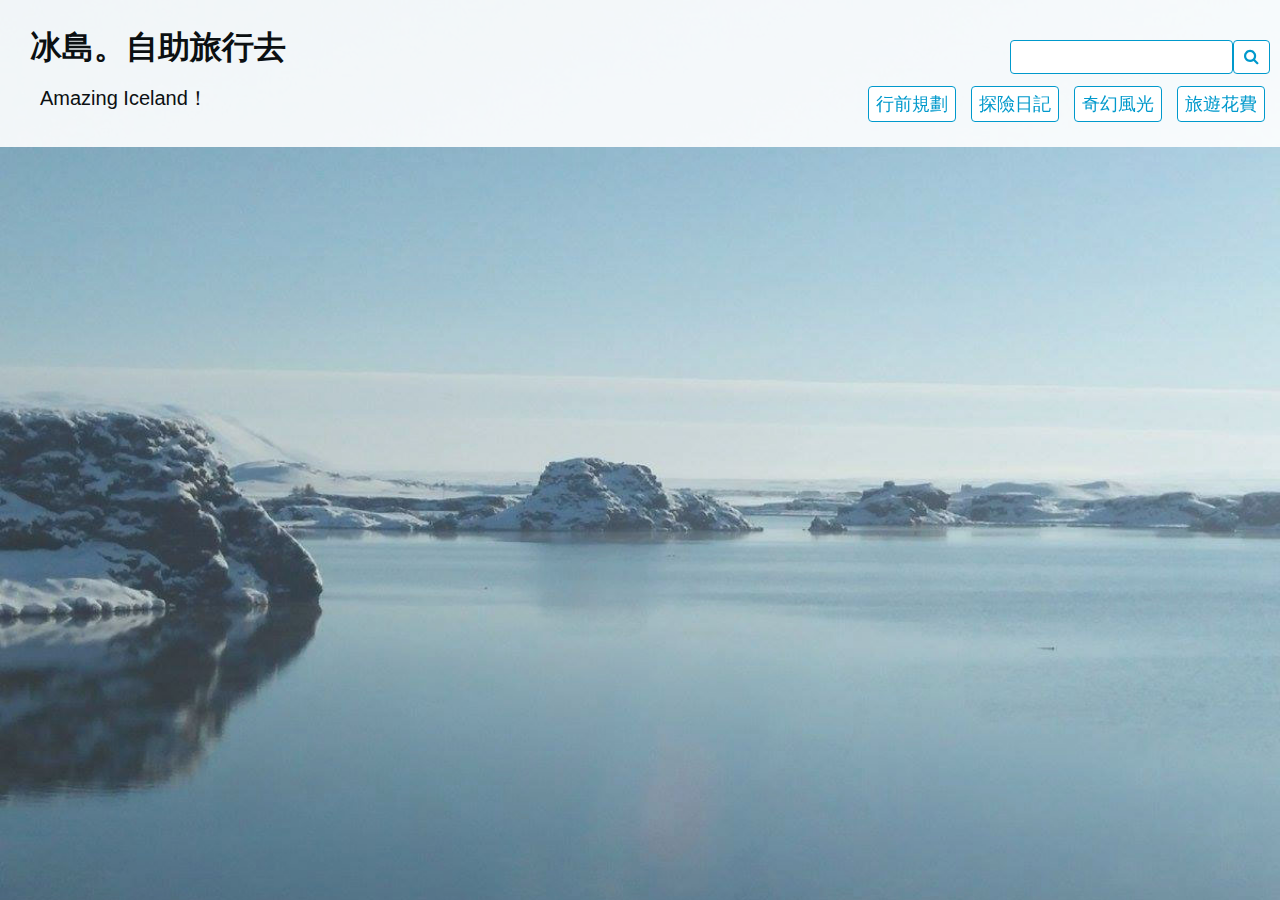
<file: iceland00.html>
<!DOCTYPE html>
<html>

<head>	
	<meta http-equiv="Content-Type" content="text/html; charset=UTF-8">
	<meta http-equiv ="X-UA-Compatible" content="IE=edge,chrome=1">
	<meta name="viewport" content="width=device-width, initial-scale=1.0, minimum-scale=1.0, maximum-scale=2.0, user-scalable=1" />
	<meta name='keywords' content='冰島, 自助旅行, iceland, jiaying' />
	<meta property="og:title" content="冰島。自助旅行去" /> 	
	<meta property="og:url" content="https://punili.github.io/iceland_travel/iceland01.html"/>
	<meta property="og:image" content="images/iceland_map.jpg" />
	<meta property="og:description" content="冰島。自助旅行去~2016旅行經驗分享" />
	<meta itemprop="name" content="冰島。自助旅行去"> 
	<meta itemprop="description" content="冰島。自助旅行去~2016旅行經驗分享"> 
	<meta itemprop="image" content="images/iceland_map.jpg">
 	<link rel="shortcut icon" href="images/favicon.ico">
 	<title>Amazing Iceland！</title>
	<script src="https://ajax.googleapis.com/ajax/libs/jquery/3.2.1/jquery.min.js"></script>
	<script src="https://ajax.googleapis.com/ajax/libs/jquery/1.11.3/jquery.min.js"></script>
	<link rel="stylesheet" href="https://maxcdn.bootstrapcdn.com/font-awesome/4.7.0/css/font-awesome.min.css"/>
	<link rel="stylesheet" type="text/css" href="main.css">	
    <script>
		(function() {
		    var cx = '008418854754083364423:k0c7cssvuqa';
		    var gcse = document.createElement('script');
		    gcse.type = 'text/javascript';
		    gcse.async = true;
		    gcse.src = 'https://cse.google.com/cse.js?cx=' + cx;
		    var s = document.getElementsByTagName('script')[0];
		    s.parentNode.insertBefore(gcse, s);
		})();
	</script>
	<script type="text/javascript">
		$(document).ready(function(){
			$('.phoneBar').click(function(){
				$('.phoneMenu').slideToggle();
			});
		});   	  
    </script>
    <noscript>Your browser does not support JavaScript!</noscript>
</head>

<body>
	<div class="web_head">
	    <h2>冰島。自助旅行去</h2>
		<p>Amazing Iceland！</p>
	</div>
	<div class="nav">
		<div class="search-bar"><form action="iceland00.html"><input type="text" name="q"><button type="submit"><i class="fa fa-search" aria-hidden="true"></i></button></form></div>
	    <ul>      
	      <li class="contact-btn"><a href="iceland01.html">行前規劃</a></li>
	      <li class="contact-btn"><a href="iceland02.html">探險日記</a></li>
	      <li class="contact-btn"><a href="iceland03.html">奇幻風光</a></li>       
	      <li class="contact-btn"><a href="iceland04.html">旅遊花費</a></li>
	    </ul> 
	    <div class="phoneBar"><i class="fa fa-bars" aria-hidden="true"></i></div>   
	 </div>
	<div class="phoneMenu">
		<ul>				
	        <li class=""><a href="iceland01.html">行前規劃</a></li>
		    <li class=""><a href="iceland02.html">探險日記</a></li>
		    <li class=""><a href="iceland03.html">奇幻風光</a></li>       
		    <li class=""><a href="iceland04.html">旅遊花費</a></li>
		</ul>
	</div> 
	<p class="con"> </p>
	<div class="container">  		  	
		<gcse:search></gcse:search>	
	</div>
</body>
</html>
</file>
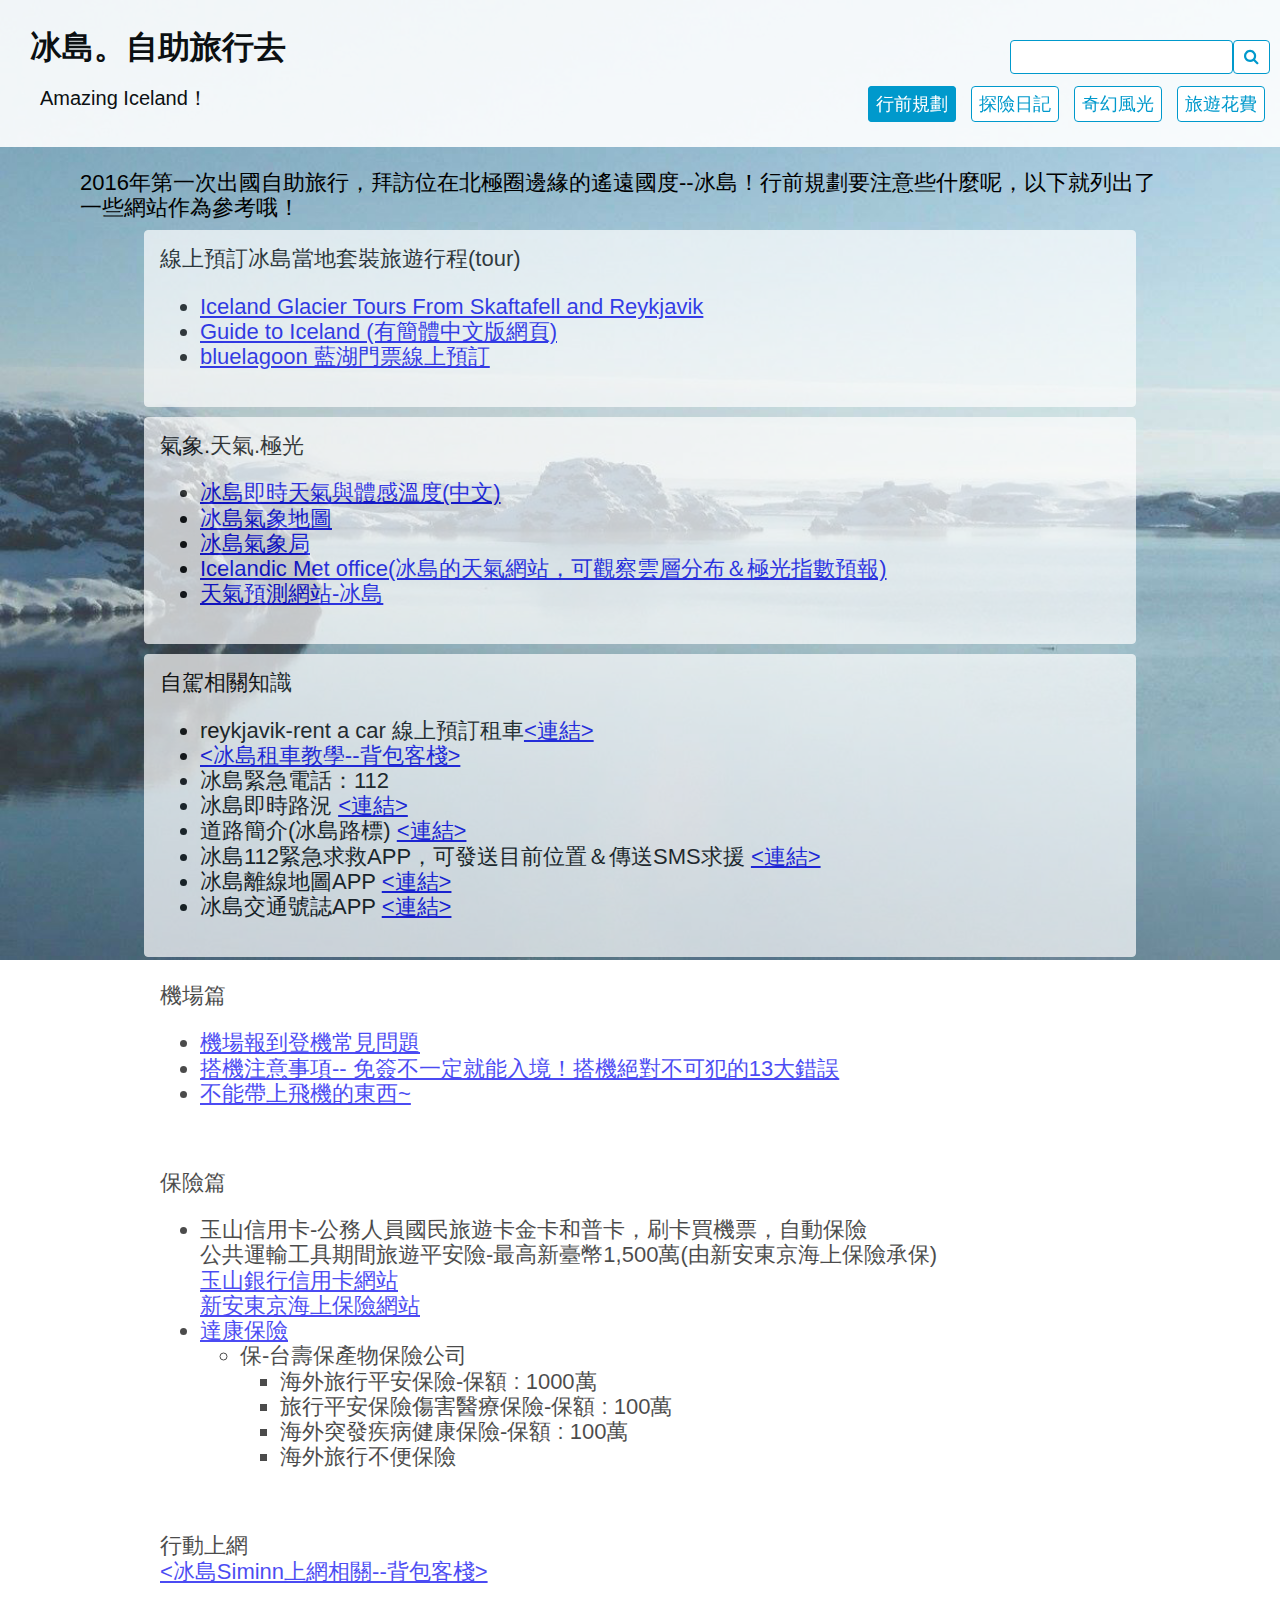
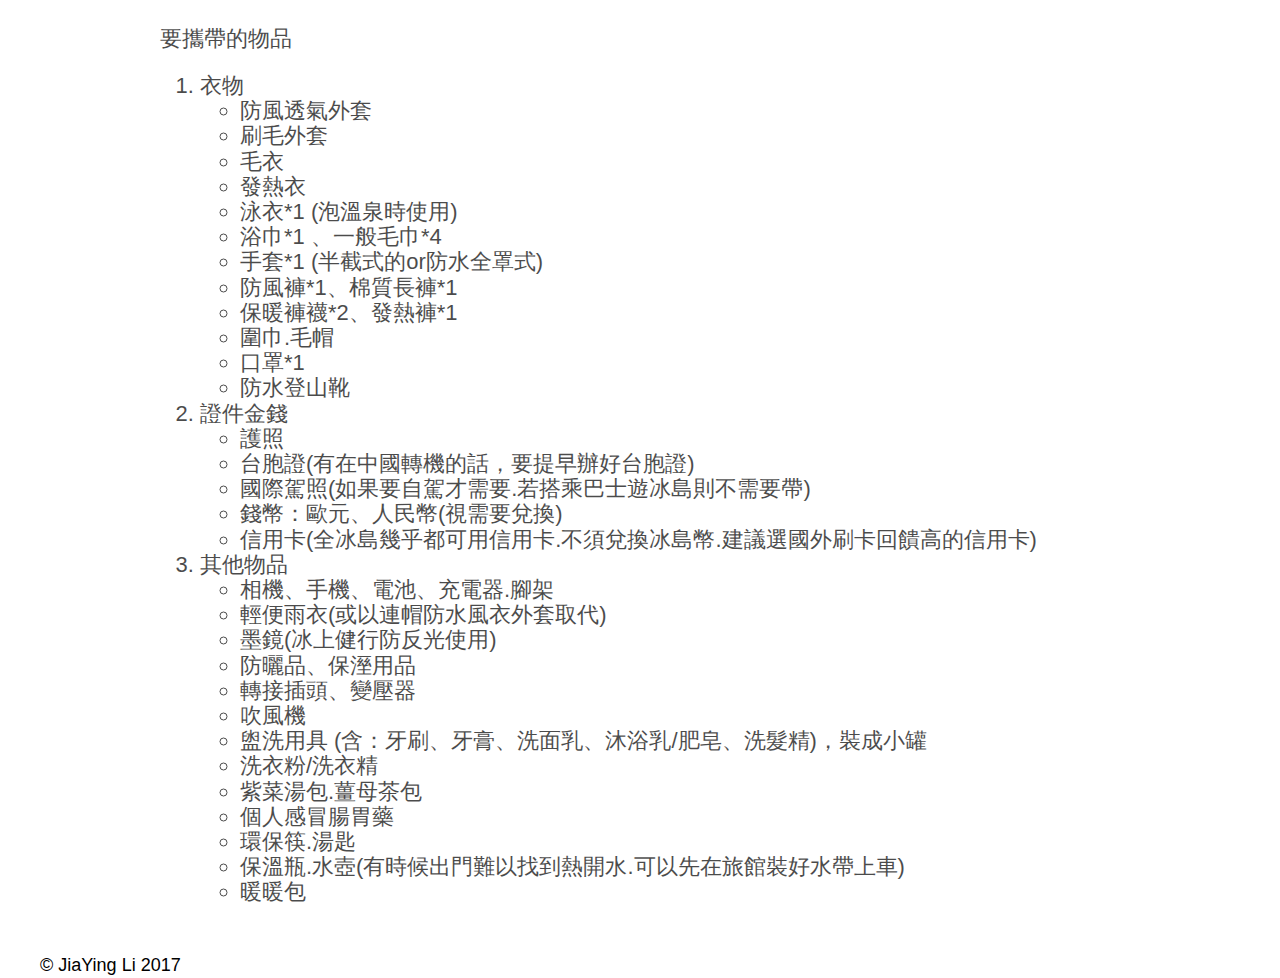
<file: iceland01.html>
<!DOCTYPE html>
<html>

<head>
	<meta http-equiv="Content-Type" content="text/html; charset=UTF-8">
	<meta http-equiv ="X-UA-Compatible" content="IE=edge,chrome=1">
	<meta name="viewport" content="width=device-width, initial-scale=1.0, minimum-scale=1.0, maximum-scale=2.0, user-scalable=1" />
	<meta property="og:title" content="冰島。自助旅行去" /> 	
	<meta property="og:url" content="https://punili.github.io/iceland_travel/iceland01.html"/>
	<meta property="og:image" content="images/iceland_map.jpg" />
	<meta property="og:description" content="冰島。自助旅行去~2016旅行經驗分享" />
	<meta itemprop="name" content="冰島。自助旅行去"> 
	<meta itemprop="description" content="冰島。自助旅行去~2016旅行經驗分享"> 
	<meta itemprop="image" content="images/iceland_map.jpg">
 	<link rel="shortcut icon" href="images/favicon.ico">
 	<title>Amazing Iceland！冰島。自助旅行去--jiayingLi's web</title>
 	<script src="https://ajax.googleapis.com/ajax/libs/jquery/3.2.1/jquery.min.js"></script>
	<script src="https://ajax.googleapis.com/ajax/libs/jquery/1.11.3/jquery.min.js"></script>
	<script type="text/javascript">
		$(document).ready(function(){
			$('.phoneBar').click(function(){
				$('.phoneMenu').slideToggle();
			});
		});   	  
    </script>
    <!-- Global site tag (gtag.js) - Google Analytics -->
	<script async src="https://www.googletagmanager.com/gtag/js?id=UA-111930580-1"></script>
	<script>
	  window.dataLayer = window.dataLayer || [];
	  function gtag(){dataLayer.push(arguments);}
	  gtag('js', new Date());

	  gtag('config', 'UA-111930580-1');
	</script>

	<noscript>Your browser does not support JavaScript!</noscript>
	<link rel="stylesheet" href="https://maxcdn.bootstrapcdn.com/font-awesome/4.7.0/css/font-awesome.min.css"/>   
	<link rel="stylesheet" type="text/css" href="main.css">
</head>

<body>
	<div class="web_head">
	    <h2>冰島。自助旅行去</h2>
		<p>Amazing Iceland！</p>
	</div>
	<div class="nav">
		<div class="search-bar"><form action="iceland00.html"><input type="text" name="q" class="searchBarInput"><button type="submit"><i class="fa fa-search" aria-hidden="true"></i></button></form></div>
	    <ul>	      
	      <li class="contact-btn tp"><a href="iceland01.html">行前規劃</a></li>
	      <li class="contact-btn"><a href="iceland02.html">探險日記</a></li>
	      <li class="contact-btn"><a href="iceland03.html">奇幻風光</a></li>       
	      <li class="contact-btn"><a href="iceland04.html">旅遊花費</a></li>
	    </ul>
	    <div class="phoneBar"><i class="fa fa-bars" aria-hidden="true"></i></div>    
	  </div>
	<div class="phoneMenu">
		<ul>				
	        <li class=""><a href="iceland01.html">行前規劃</a></li>
		    <li class=""><a href="iceland02.html">探險日記</a></li>
		    <li class=""><a href="iceland03.html">奇幻風光</a></li>
		    <li class=""><a href="iceland04.html">旅遊花費</a></li>
		</ul>
	</div>
	<div class="wrap">		
		<div class="container">
			<p class="con">2016年第一次出國自助旅行，拜訪位在北極圈邊緣的遙遠國度--冰島！行前規劃要注意些什麼呢，以下就列出了一些網站作為參考哦！ </p>
		  	<div class="content">線上預訂冰島當地套裝旅遊行程(tour)<br>
			  	<ul>
				  	<li><a href="http://www.glacierguides.is/" target="_blank"> Iceland Glacier Tours From Skaftafell and Reykjavik </a></li>
				  	<li><a href="https://cn.guidetoiceland.is/" target="_blank"> Guide to Iceland (有簡體中文版網頁)</a></li>
				  	<li><a href="http://www.bluelagoon.com/blue-lagoon-spa/prices-and-packages/experience-packages/" target="_blank"> bluelagoon 藍湖門票線上預訂</a></li>  	
			  	</ul>
		  	</div>
		  	<div class="content">氣象.天氣.極光<br>
		  	  <ul>
		  	  	<li><a href="https://www.wunderground.com/weather-forecast/IL/Reykjavik.html?hdf=1" target="_blank">冰島即時天氣與體感溫度(中文)</a></li>
		  	  	<li><a href="http://www.road.is/travel-info/map-of-weather-stations/weatherstations.html" target="_blank">冰島氣象地圖</a></li>
		  	  	<li><a href="http://en.vedur.is/" target="_blank">冰島氣象局</a></li>
		  	  	<li><a href="http://en.vedur.is/weather/forecasts/aurora/#type=total" target="_blank">Icelandic Met office(冰島的天氣網站，可觀察雲層分布＆極光指數預報)</a></li>
		  	  	<li><a href="https://www.accuweather.com/zh/is/reykjavik/190390/daily-weather-forecast/190390" target="_blank">天氣預測網站-冰島</a></li>
		  	  </ul>
		  	</div>
		  	<div class="content">自駕相關知識<br>	  
			  	<ul>
			  		<li>reykjavik-rent a car 線上預訂租車<a href="https://www.reykjavikrentacar.is/?gclid=CjwKCAiAm7LSBRBBEiwAvL1-L9kiPlEmdMYcAQYC3f0WVdw9cpGNH55YdzDHRuidKaV2QcI2hR_QZhoCMEcQAvD_BwE" target="_blank"><連結></a></li>
			  		<li><a href="https://www.backpackers.com.tw/forum/showthread.php?t=1377945" target="_blank"><冰島租車教學--背包客棧></a></li>
			  		<li>冰島緊急電話：112</li>
			  		<li>冰島即時路況 <a href="http://www.road.is/" target="_blank"><連結></a></li>
			  		<li>道路簡介(冰島路標) <a href="http://www.thrifty.is/Iceland-travel-tips/driving-in-iceland/" target="_blank"><連結></a></li>
			  		<li>冰島112緊急求救APP，可發送目前位置＆傳送SMS求援 <a href="https://play.google.com/store/apps/details?id=is.stokkur.savage.android" target="_blank"><連結></a> </li>
			  		<li>冰島離線地圖APP <a href="https://play.google.com/store/apps/details?id=com.mobomap.appid1466" target="_blank"><連結></a>  </li>
			  		<li>冰島交通號誌APP <a href="https://play.google.com/store/apps/details?id=com.is.traffic.signs&feature=search_result&hl=en_GB" target="_blank"><連結></a> </li>
			  	</ul>
		  	</div>  	
		  	<div class="content">機場篇<br>
		  	  <ul>
			  	<li><a href="https://www.funtime.com.tw/blog/funtime/%E6%97%85%E9%81%8A%E5%9F%BA%E7%A4%8E%E7%8F%AD-%E6%A9%9F%E5%A0%B4%E5%A0%B1%E5%88%B0%E7%99%BB%E6%A9%9F%E5%B8%B8%E8%A6%8B%E5%95%8F%E9%A1%8C-2" target="_blank">機場報到登機常見問題</a></li>
			  	<li><a href="https://www.funtime.com.tw/blog/funtime/%E6%90%AD%E6%A9%9F%E7%B5%95%E5%B0%8D%E4%B8%8D%E5%8F%AF%E7%8A%AF%E7%9A%8413%E5%A4%A7%E9%8C%AF%E8%AA%A4" target="_blank">搭機注意事項-- 免簽不一定就能入境！搭機絕對不可犯的13大錯誤</a></li>
			  	<li><a href="https://www.funtime.com.tw/blog/funtime/%E5%8E%9F%E4%BE%86%E9%80%99%E4%BA%9B%E6%9D%B1%E8%A5%BF%E4%B8%8D%E8%83%BD%E5%B8%B6%E4%B8%8A%E9%A3%9B%E6%A9%9F%EF%BC%81" target="_blank">不能帶上飛機的東西~</a></li> 
		  	  </ul>
		  	</div>
		  	<div class="content">保險篇<br> 
		  	  <ul>
		  	  	<li>玉山信用卡-公務人員國民旅遊卡金卡和普卡，刷卡買機票，自動保險<br> 
		            公共運輸工具期間旅遊平安險-最高新臺幣1,500萬(由新安東京海上保險承保)<br> 
					<a href="https://www.esunbank.com.tw/bank/personal/credit-card/benefit/travel-insurance" target="_blank">玉山銀行信用卡網站</a><br> 
					<a href="https://www.tmnewa.com.tw/esunbank/esunbank.htm" target="_blank">新安東京海上保險網站</a>
				</li>
		  	  	<li><a href="http://www.ezsafe.com.tw/" target="_blank">達康保險</a><br>
		  	  	  <ul>
		  	  	    <li>保-台壽保產物保險公司
		  	  	      <ul>
		  	  	        <li>海外旅行平安保險-保額 : 1000萬 </li>
		  	  	        <li>旅行平安保險傷害醫療保險-保額 : 100萬</li>
		  	  	        <li>海外突發疾病健康保險-保額 : 100萬</li>
		  	  	        <li>海外旅行不便保險</li>
					  </ul>	
					</li>
				  </ul>
		  	  	</li>
		  	  </ul>
		  	</div>  	
		  	<div class="content">行動上網<br>
		      <a href="http://www.backpackers.com.tw/forum/showthread.php?t=1569643" target="_blank"><冰島Siminn上網相關--背包客棧></a> 
		  	</div>
		  	<div class="content">要攜帶的物品<br>
		  		<ol>
		  		  <li>衣物
				      <ul>
				      	<li>防風透氣外套</li>
				      	<li>刷毛外套</li>
				      	<li>毛衣</li>
				      	<li>發熱衣</li>
				      	<li>泳衣*1 (泡溫泉時使用)</li>
				      	<li>浴巾*1 、一般毛巾*4</li>
				      	<li>手套*1 (半截式的or防水全罩式)</li>
				      	<li>防風褲*1、棉質長褲*1</li>
				      	<li>保暖褲襪*2、發熱褲*1</li>
				      	<li>圍巾.毛帽</li>
				      	<li>口罩*1</li>
				      	<li>防水登山靴</li>		      	
				      </ul>
			      </li>
			    
			    
			      <li>證件金錢
			    	<ul>
			    		<li>護照</li>
			    		<li>台胞證(有在中國轉機的話，要提早辦好台胞證)</li>
			    		<li>國際駕照(如果要自駕才需要.若搭乘巴士遊冰島則不需要帶)</li>
			    		<li>錢幣：歐元、人民幣(視需要兌換)</li>
			    		<li>信用卡(全冰島幾乎都可用信用卡.不須兌換冰島幣.建議選國外刷卡回饋高的信用卡)</li>	    		
			    	</ul>	
			      </li>
			    
			      <li>其他物品
			    	<ul>
			    		<li>相機、手機、電池、充電器.腳架</li>
			    		<li>輕便雨衣(或以連帽防水風衣外套取代)</li>
			    		<li>墨鏡(冰上健行防反光使用)</li>
			    		<li>防曬品、保溼用品</li>
			    		<li>轉接插頭、變壓器</li>
			    		<li>吹風機</li>
			    		<li>盥洗用具 (含：牙刷、牙膏、洗面乳、沐浴乳/肥皂、洗髮精)，裝成小罐</li>
			    		<li>洗衣粉/洗衣精</li>
			    		<li>紫菜湯包.薑母茶包</li>
			    		<li>個人感冒腸胃藥</li>
			    		<li>環保筷.湯匙</li>
			    		<li>保溫瓶.水壺(有時候出門難以找到熱開水.可以先在旅館裝好水帶上車)</li>
			    		<li>暖暖包</li>
			    	</ul>	
			      </li>
			    </ol>

		  	</div>
		</div>
	</div>
	
	<div class="footer">&copy; JiaYing Li 2017</div>
</body>
</html>
</file>
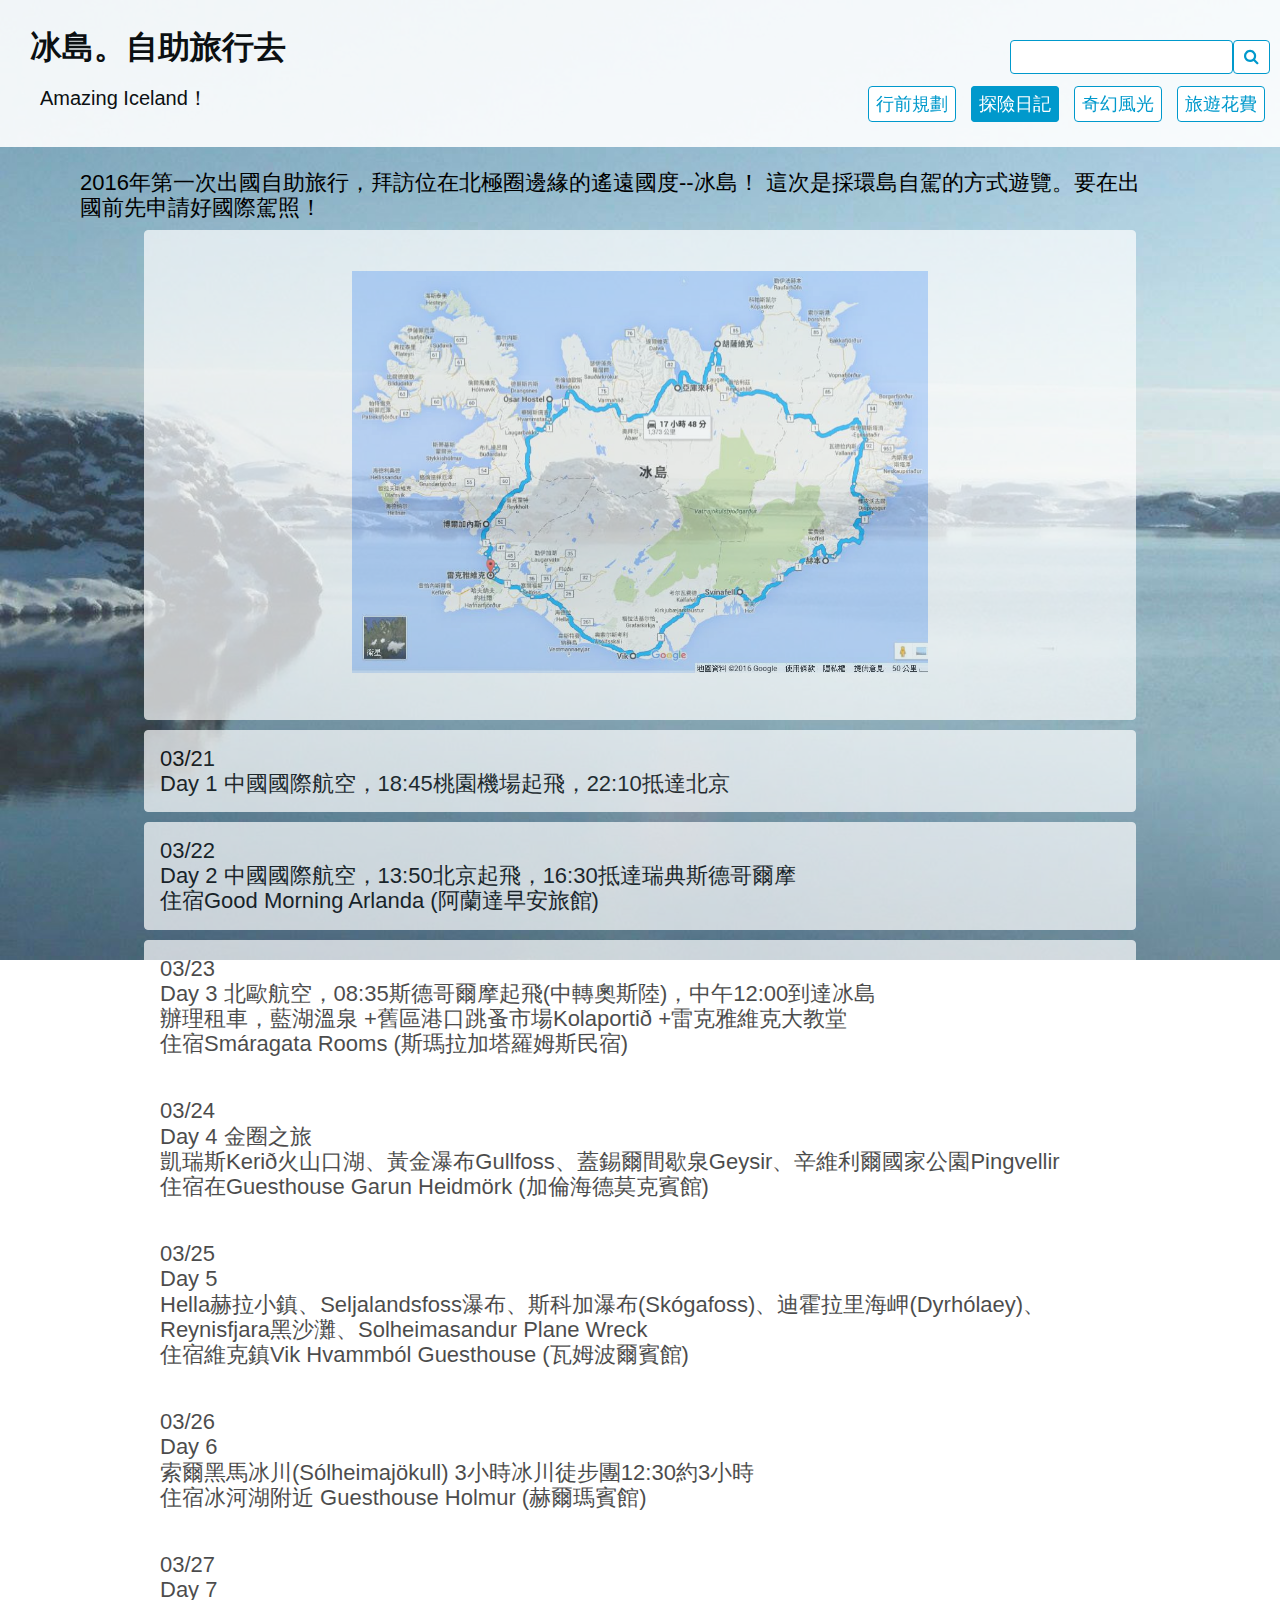
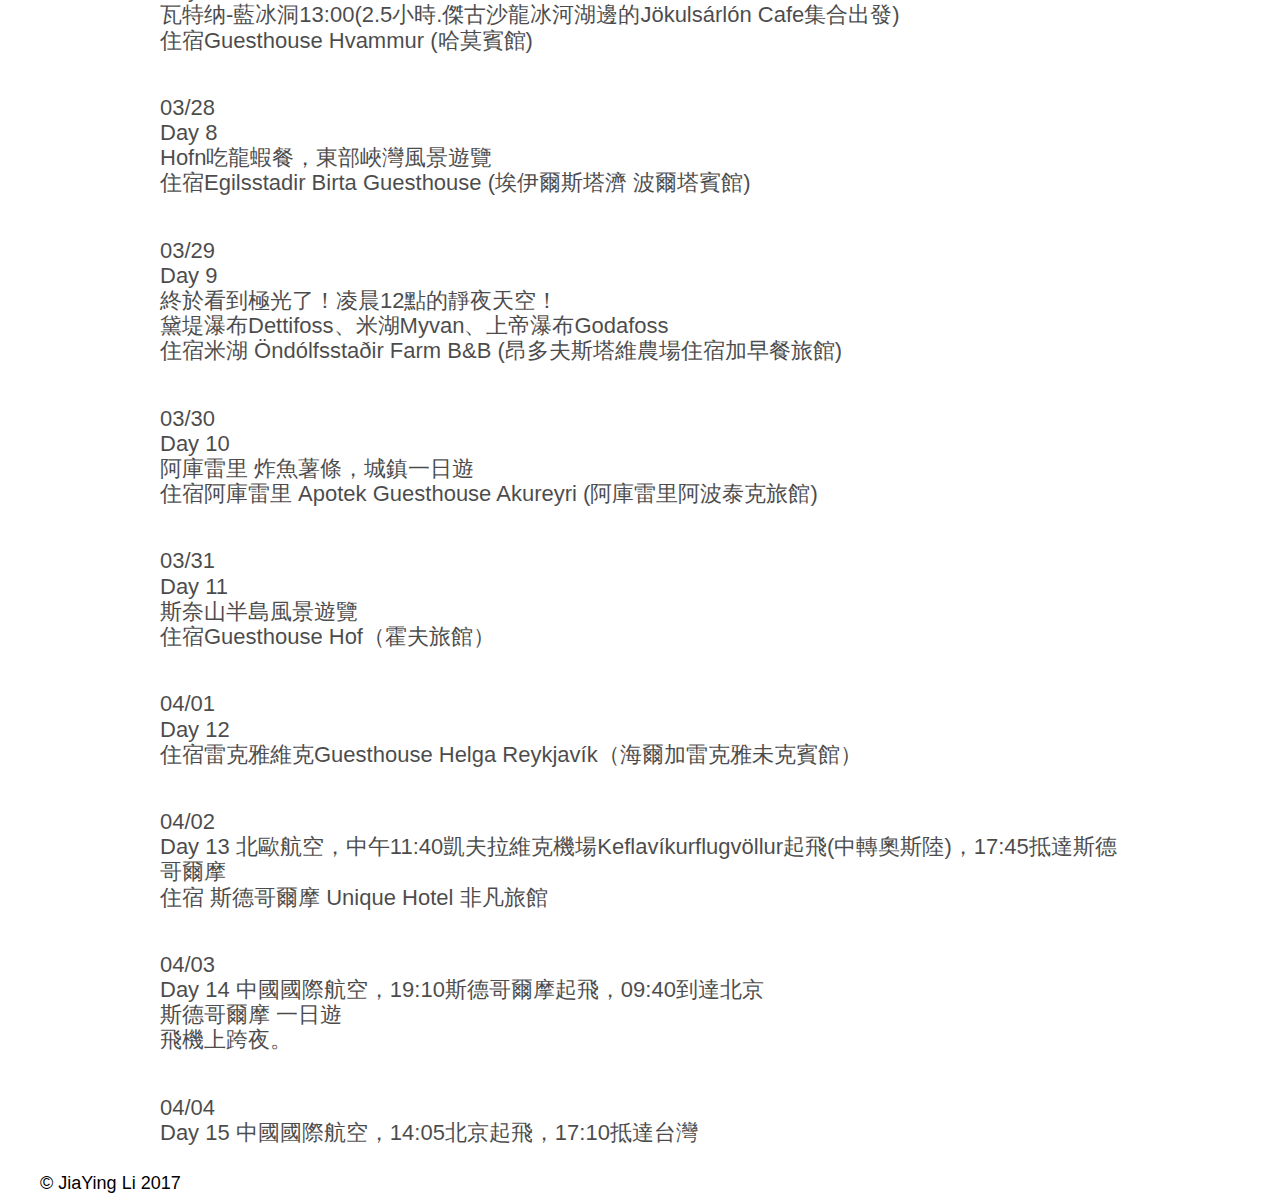
<file: iceland02.html>
<!DOCTYPE html>
<html>

<head>
	<meta http-equiv="Content-Type" content="text/html; charset=UTF-8">
	<meta http-equiv ="X-UA-Compatible" content="IE=edge,chrome=1">
	<meta name="viewport" content="width=device-width, initial-scale=1.0, minimum-scale=1.0, maximum-scale=2.0, user-scalable=1" />
	<meta name='keywords' content='冰島, 自助旅行, iceland, jiaying' />
	<meta property="og:title" content="冰島。自助旅行去" /> 	
	<meta property="og:url" content="https://punili.github.io/iceland_travel/iceland02.html"/>
	<meta property="og:image" content="images/iceland_map.jpg" />
	<meta property="og:description" content="冰島。自助旅行去~2016旅行經驗分享" />
	<meta itemprop="name" content="冰島。自助旅行去"> 
	<meta itemprop="description" content="冰島。自助旅行去~2016旅行經驗分享"> 
	<meta itemprop="image" content="images/iceland_map.jpg">
 	<link rel="shortcut icon" href="images/favicon.ico">
 	<title>Amazing Iceland！</title>
 	<script src="https://ajax.googleapis.com/ajax/libs/jquery/3.2.1/jquery.min.js"></script>
	<script src="https://ajax.googleapis.com/ajax/libs/jquery/1.11.3/jquery.min.js"></script>
	<script type="text/javascript">
		$(document).ready(function(){
			$('.phoneBar').click(function(){
				$('.phoneMenu').slideToggle();
			});
		});   	  
    </script>
    <!-- Global site tag (gtag.js) - Google Analytics -->
    <script async src="https://www.googletagmanager.com/gtag/js?id=UA-111930580-1"></script>
    <script>
      window.dataLayer = window.dataLayer || [];
      function gtag(){dataLayer.push(arguments);}
      gtag('js', new Date());

      gtag('config', 'UA-111930580-1');
    </script>

	<noscript>Your browser does not support JavaScript!</noscript>
	<link rel="stylesheet" href="https://maxcdn.bootstrapcdn.com/font-awesome/4.7.0/css/font-awesome.min.css"/>   
	<link rel="stylesheet" type="text/css" href="main.css">
</head>

<body>
<div class="web_head">
    <h2>冰島。自助旅行去</h2>
	<p>Amazing Iceland！</p>
</div>
<div class="nav">
	<div class="search-bar"><form action="iceland00.html"><input type="text" name="q" class="searchBarInput"><button type="submit"><i class="fa fa-search" aria-hidden="true"></i></button></form></div>
    <ul>      
      <li class="contact-btn"><a href="iceland01.html">行前規劃</a></li>
      <li class="contact-btn tp"><a href="iceland02.html">探險日記</a></li>
      <li class="contact-btn"><a href="iceland03.html">奇幻風光</a></li>       
      <li class="contact-btn"><a href="iceland04.html">旅遊花費</a></li>
    </ul>  
    <div class="phoneBar"><i class="fa fa-bars" aria-hidden="true"></i></div>   
  </div>
<div class="phoneMenu">
	<ul>				
      <li class=""><a href="iceland01.html">行前規劃</a></li>
	    <li class=""><a href="iceland02.html">探險日記</a></li>
	    <li class=""><a href="iceland03.html">奇幻風光</a></li>       
	    <li class=""><a href="iceland04.html">旅遊花費</a></li>
	</ul>
</div>
  <div class="wrap">    
    <div class="container">
      <p class="con">2016年第一次出國自助旅行，拜訪位在北極圈邊緣的遙遠國度--冰島！ 這次是採環島自駕的方式遊覽。要在出國前先申請好國際駕照！</p>
      <div class="content">
        <img src="images/iceland_map.jpg">  
      </div>
      <div class="content">
        03/21 <br> Day 1 中國國際航空，18:45桃園機場起飛，22:10抵達北京
      </div>
      <div class="content">
        03/22 <br> Day 2 中國國際航空，13:50北京起飛，16:30抵達瑞典斯德哥爾摩
        <br>住宿Good Morning Arlanda (阿蘭達早安旅館) 
      </div>
      <div class="content">
        03/23 <br> Day 3 北歐航空，08:35斯德哥爾摩起飛(中轉奧斯陸)，中午12:00到達冰島
        <br> 辦理租車，藍湖溫泉 +舊區港口跳蚤市場Kolaportið +雷克雅維克大教堂 
        <br> 住宿Smáragata Rooms (斯瑪拉加塔羅姆斯民宿)
      </div>
      <div class="content">
        03/24 <br> Day 4 金圈之旅
        <br> 凱瑞斯Kerið火山口湖、黃金瀑布Gullfoss、蓋錫爾間歇泉Geysir、辛維利爾國家公園Pingvellir      
        <br> 住宿在Guesthouse Garun Heidmörk (加倫海德莫克賓館)
      </div>
      <div class="content">
        03/25 <br> Day 5 
        <br> Hella赫拉小鎮、Seljalandsfoss瀑布、斯科加瀑布(Skógafoss)、迪霍拉里海岬(Dyrhólaey)、Reynisfjara黑沙灘、Solheimasandur Plane Wreck
        <br> 住宿維克鎮Vik Hvammból Guesthouse (瓦姆波爾賓館)
      </div>
      <div class="content">
        03/26 <br> Day 6 
        <br> 索爾黑馬冰川(Sólheimajökull) 3小時冰川徒步團12:30約3小時
        <br> 住宿冰河湖附近 Guesthouse Holmur (赫爾瑪賓館)
      </div>
      <div class="content">
        03/27 <br> Day 7 
        <br> 瓦特纳-藍冰洞13:00(2.5小時.傑古沙龍冰河湖邊的Jökulsárlón Cafe集合出發) 
        <br> 住宿Guesthouse Hvammur (哈莫賓館)
      </div>
      <div class="content">
        03/28 <br> Day 8 
        <br> Hofn吃龍蝦餐，東部峽灣風景遊覽
        <br> 住宿Egilsstadir Birta Guesthouse (埃伊爾斯塔濟 波爾塔賓館) 
      </div>
      <div class="content">
        03/29 <br> Day 9 
        <br> 終於看到極光了！凌晨12點的靜夜天空！
        <br> 黛堤瀑布Dettifoss、米湖Myvan、上帝瀑布Godafoss
        <br> 住宿米湖 Öndólfsstaðir Farm B&amp;B (昂多夫斯塔維農場住宿加早餐旅館)  
      </div>
      <div class="content">
        03/30 <br> Day 10 
        <br> 阿庫雷里 炸魚薯條，城鎮一日遊
        <br> 住宿阿庫雷里 Apotek Guesthouse Akureyri (阿庫雷里阿波泰克旅館) 
      </div>
      <div class="content">
        03/31 <br> Day 11 
        <br> 斯奈山半島風景遊覽
        <br> 住宿Guesthouse Hof（霍夫旅館）
      </div>
      <div class="content">
        04/01 <br> Day 12       
        <br> 住宿雷克雅維克Guesthouse Helga Reykjavík（海爾加雷克雅未克賓館） 
      </div>
      <div class="content">
        04/02 <br> Day 13 北歐航空，中午11:40凱夫拉維克機場Keflavíkurflugvöllur起飛(中轉奧斯陸)，17:45抵達斯德哥爾摩
        <br> 住宿 斯德哥爾摩 Unique Hotel 非凡旅館 
      </div>
      <div class="content">
        04/03 <br> Day 14 中國國際航空，19:10斯德哥爾摩起飛，09:40到達北京 
        <br> 斯德哥爾摩 一日遊
        <br> 飛機上跨夜。
      </div>
      <div class="content">
        04/04 <br> Day 15 中國國際航空，14:05北京起飛，17:10抵達台灣      
      </div>
    </div>  
  </div>
  
	<div class="footer">&copy; JiaYing Li 2017</div>
	
</body>
</html>
</file>
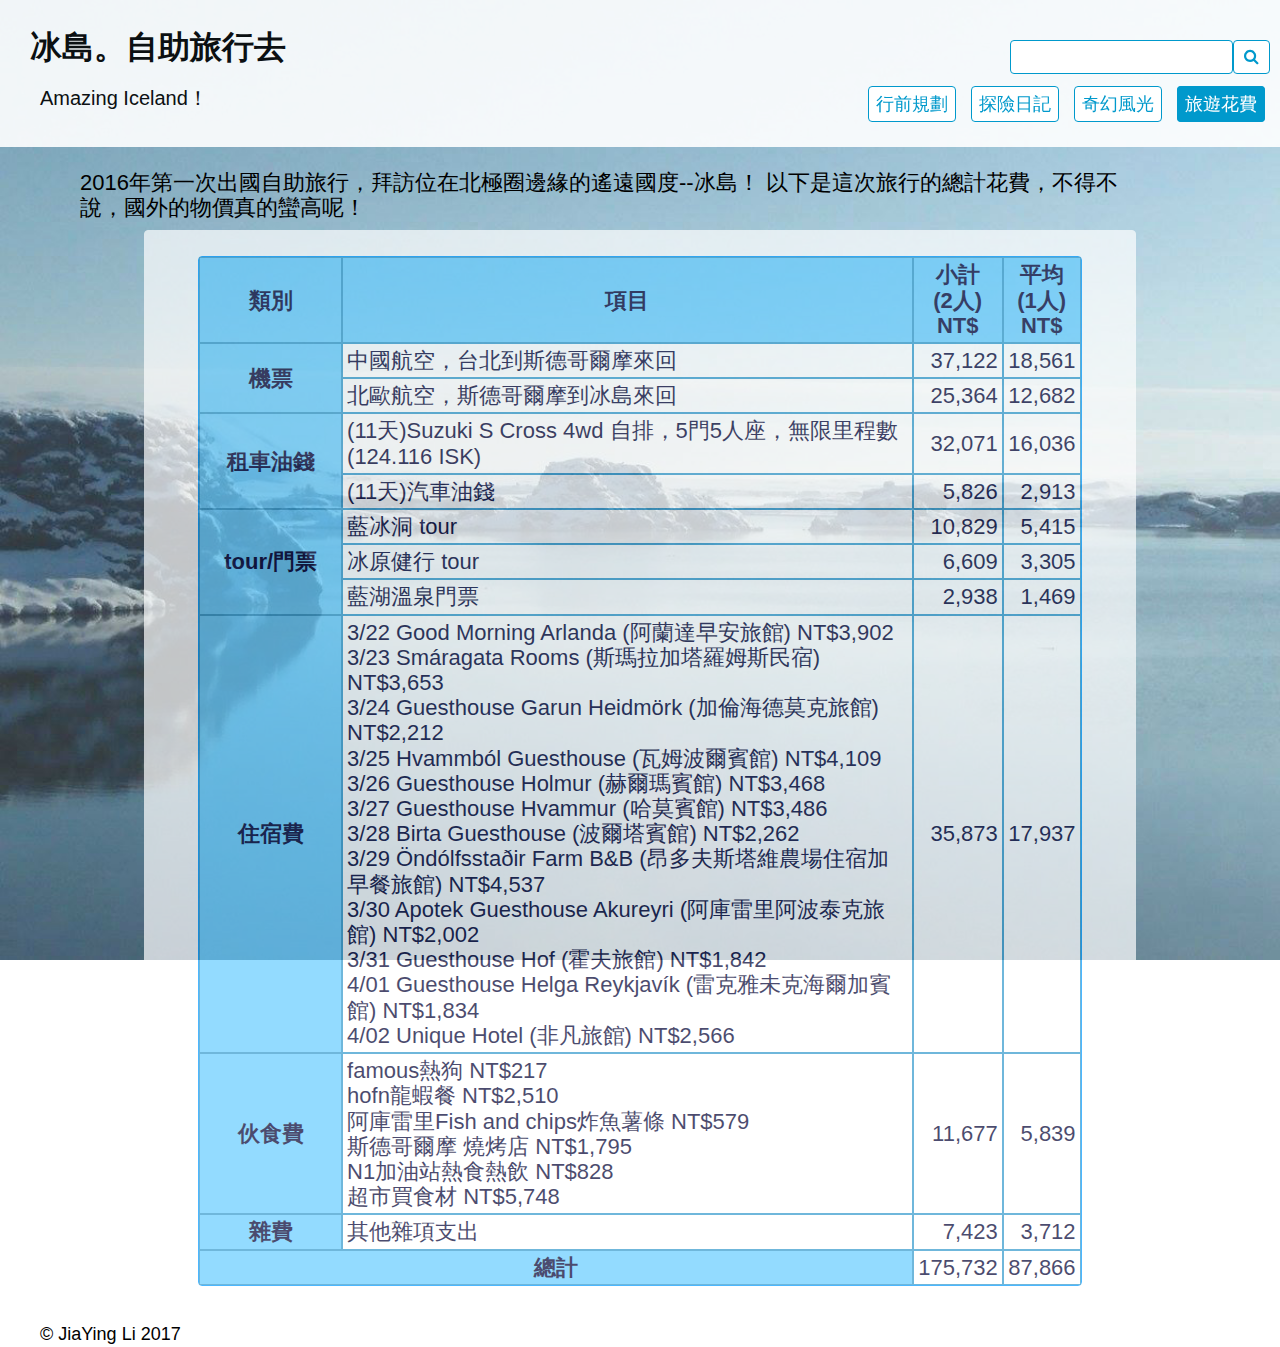
<file: iceland04.html>
<!DOCTYPE html>
<html>

<head>
	<meta http-equiv="Content-Type" content="text/html; charset=UTF-8">
	<meta http-equiv ="X-UA-Compatible" content="IE=edge,chrome=1">
	<meta name="viewport" content="width=device-width, initial-scale=1.0, minimum-scale=1.0, maximum-scale=2.0, user-scalable=1" />
	<meta name='keywords' content='冰島, 自助旅行, iceland, jiaying' />
	<meta property="og:title" content="冰島。自助旅行去" /> 	
	<meta property="og:url" content="https://punili.github.io/iceland_travel/iceland04.html"/>
	<meta property="og:image" content="images/iceland_map.jpg" />
	<meta property="og:description" content="冰島。自助旅行去~2016旅行經驗分享" />
	<meta itemprop="name" content="冰島。自助旅行去"> 
	<meta itemprop="description" content="冰島。自助旅行去~2016旅行經驗分享"> 
	<meta itemprop="image" content="images/iceland_map.jpg">
 	<link rel="shortcut icon" href="images/favicon.ico">
 	<title>Amazing Iceland！</title>
 	<script src="https://ajax.googleapis.com/ajax/libs/jquery/3.2.1/jquery.min.js"></script>
	<script src="https://ajax.googleapis.com/ajax/libs/jquery/1.11.3/jquery.min.js"></script>
	<script type="text/javascript">
		$(document).ready(function(){
			$('.phoneBar').click(function(){
				$('.phoneMenu').slideToggle();
			});
		});   	  
    </script>
    <!-- Global site tag (gtag.js) - Google Analytics -->
	<script async src="https://www.googletagmanager.com/gtag/js?id=UA-111930580-1"></script>
	<script>
	  window.dataLayer = window.dataLayer || [];
	  function gtag(){dataLayer.push(arguments);}
	  gtag('js', new Date());

	  gtag('config', 'UA-111930580-1');
	</script>

	<noscript>Your browser does not support JavaScript!</noscript>
	<link rel="stylesheet" href="https://maxcdn.bootstrapcdn.com/font-awesome/4.7.0/css/font-awesome.min.css"/>   
	<link rel="stylesheet" type="text/css" href="main.css">	
</head>

<body>
<div class="web_head">
    <h2>冰島。自助旅行去</h2>
	<p>Amazing Iceland！</p>
</div>
<div class="nav">
	<div class="search-bar"><form action="iceland00.html"><input type="text" name="q" class="searchBarInput"><button type="submit"><i class="fa fa-search" aria-hidden="true"></i></button></form></div>
    <ul>      
      <li class="contact-btn"><a href="iceland01.html">行前規劃</a></li>
      <li class="contact-btn"><a href="iceland02.html">探險日記</a></li>
      <li class="contact-btn"><a href="iceland03.html">奇幻風光</a></li>       
      <li class="contact-btn tp"><a href="iceland04.html">旅遊花費</a></li>
    </ul>    
    <div class="phoneBar"><i class="fa fa-bars" aria-hidden="true"></i></div>
  </div>
<div class="phoneMenu">
	<ul>				
        <li class=""><a href="iceland01.html">行前規劃</a></li>
	    <li class=""><a href="iceland02.html">探險日記</a></li>
	    <li class=""><a href="iceland03.html">奇幻風光</a></li>       
	    <li class=""><a href="iceland04.html">旅遊花費</a></li>
	</ul>
</div>
    <div class="wrap">
	  	<div class="container">
		  	<p class="con">2016年第一次出國自助旅行，拜訪位在北極圈邊緣的遙遠國度--冰島！ 以下是這次旅行的總計花費，不得不說，國外的物價真的蠻高呢！</p>
		  	<div class="content">
		  	  <table class="spend" cellspacing="0" cellpadding="0">
		  	    <thead>
			  	    <tr>
			  	      <th rowspan="2" class="col_a">類別</th>
			  	      <th rowspan="2" class="spend_content">項目</th>
			  	      <th class="count_t">小計<br>(2人)<br>NT$</th>
			  	      <th class="count_a">平均<br>(1人)<br>NT$</th>
			  	    </tr>	  	    
		  	    </thead>
		  	    <tbody>
			  	  	<tr>
			  	  	  <th rowspan="2" class="col_a">機票</th>
			  	  	  <td class="spend_content">中國航空，台北到斯德哥爾摩來回</td>
			  	  	  <td class="count_t">37,122</td>
			  	  	  <td class="count_a">18,561</td>
			  	  	</tr>
			  	  	<tr>	  	  	  
			  	  	  <td class="spend_content">北歐航空，斯德哥爾摩到冰島來回</td>
			  	  	  <td class="count_t">25,364</td>
			  	  	  <td class="count_a">12,682</td>
			  	  	</tr>
			  	  	<tr>
			  	  	  <th rowspan="2" class="col_a">租車油錢</th>	  	  	  
			  	  	  <td class="spend_content">(11天)Suzuki S Cross 4wd 自排，5門5人座，無限里程數  (124.116 ISK)</td>
			  	  	  <td class="count_t">32,071</td>
			  	  	  <td class="count_a">16,036</td>
			  	  	</tr>
			  	  	<tr>	  	  	    	  	  
			  	  	  <td class="spend_content">(11天)汽車油錢</td>
			  	  	  <td class="count_t">5,826</td>
			  	  	  <td class="count_a">2,913</td>
			  	  	</tr>
			  	  	<tr>
			  	  	  <th rowspan="3" class="col_a">tour/門票</th>	  	  	  
			  	  	  <td class="spend_content ">藍冰洞 tour</td>
			  	  	  <td class="count_t">10,829</td>
			  	  	  <td class="count_a">5,415</td>
			  	  	</tr>
			  	  	<tr>	  	  	  	  	  
			  	  	  <td class="spend_content">冰原健行 tour</td>
			  	  	  <td class="count_t">6,609</td>
			  	  	  <td class="count_a">3,305</td>
			  	  	</tr>
			  	  	<tr>	  	  	  	  	  
			  	  	  <td class="spend_content">藍湖溫泉門票</td>
			  	  	  <td class="count_t">2,938</td>
			  	  	  <td class="count_a">1,469</td>
			  	  	</tr>
			  	  	<tr>
			  	  	  <th class="col_a">住宿費</th>	  	  	  
			  	  	  <td class="spend_content">3/22 Good Morning Arlanda (阿蘭達早安旅館) NT$3,902<br>
		  	  3/23 Smáragata Rooms (斯瑪拉加塔羅姆斯民宿) NT$3,653<br>
		  	  3/24 Guesthouse Garun Heidmörk (加倫海德莫克旅館) NT$2,212<br>
		  	  3/25 Hvammból Guesthouse (瓦姆波爾賓館) NT$4,109<br>
		  	  3/26 Guesthouse Holmur (赫爾瑪賓館) NT$3,468<br>
		  	  3/27 Guesthouse Hvammur (哈莫賓館) NT$3,486<br>
		  	  3/28 Birta Guesthouse (波爾塔賓館) NT$2,262<br>
		  	  3/29 Öndólfsstaðir Farm B&amp;B (昂多夫斯塔維農場住宿加早餐旅館) NT$4,537<br>
		  	  3/30 Apotek Guesthouse Akureyri (阿庫雷里阿波泰克旅館) NT$2,002 <br>
		  	  3/31 Guesthouse Hof (霍夫旅館) NT$1,842<br>
		  	  4/01 Guesthouse Helga Reykjavík (雷克雅未克海爾加賓館) NT$1,834<br>
		  	  4/02 Unique Hotel (非凡旅館) NT$2,566 <br></td>
			  	  	  <td class="count_t">35,873</td>
			  	  	  <td class="count_a">17,937</td>
			  	  	</tr>
			  	  	<tr>
			  	  	  <th class="col_a">伙食費</th>	  	  	  
			  	  	  <td class="spend_content">
			  	  	    famous熱狗 NT$217<br>
			  	  	  	hofn龍蝦餐 NT$2,510<br>
			  	  	  	阿庫雷里Fish and chips炸魚薯條 NT$579<br>
			  	  	  	斯德哥爾摩 燒烤店 NT$1,795<br>
			  	  	  	N1加油站熱食熱飲 NT$828<br>
			  	  	  	超市買食材 NT$5,748<br>
			  	  	  </td>
			  	  	  <td class="count_t">11,677</td>
			  	  	  <td class="count_a">5,839</td>
			  	  	</tr>
			  	  	<tr>
			  	  	  <th class="col_a">雜費</th>	  	  	  
			  	  	  <td class="spend_content">其他雜項支出</td>
			  	  	  <td class="count_t">7,423</td>
			  	  	  <td class="count_a ">3,712</td>
			  	  	</tr>
		  	  	</tbody>
		  	  	<tfoot>
			  	  	<tr>
				  	  <th colspan="2">總計</th>
				  	  <td class="count_t">175,732</td>		  	  
				  	  <td class="count_a">87,866</td>
			  	  	</tr>
		  	  	</tfoot>
		  	  </table>
		  	</div>
		</div>
    </div>
  	
  <div class="footer">&copy; JiaYing Li 2017</div>	
	
</body>
</html>
</file>
<file: main.css>
@charset "UTF-8";
body {
	max-width: 1200px;
	margin: auto;
	font-family:"微軟正黑體", "Space Mono", sans-serif;
	font-size: 18px;
	line-height: 1.4em;
	background-color: #CFF;
	background: url(images/iceland-bg.jpg) no-repeat center top;
	background-size: cover;
	background-attachment: fixed; 
}

	.web_head {    /* 冰島自助旅行去 */
		background-color: #FFF;		  
		padding: 8px 8px 15px 30px;		  
		position: fixed;
		top: 0;	      
        left: 0;
        width: 100%;
        z-index: 99;	      
  		margin: auto;
  		opacity: 0.9;
  		filter: alpha(opacity=90); /* For IE8 and earlier */
  		  		  
	}
		.web_head h2 {
		  font-size: 32px;
		  margin-left: auto;		  
		}
		.web_head p {
		  font-size: 20px;
		  margin-left: 10px;
		}

	.nav {		    /* 右上按鈕選單 */
		position: fixed;
		right: 10px;
		top: 15px;	
		width: 100%;	
		z-index: 100;
		text-align: right;
	}
	.nav > ul {
		display: inline;
	}
	.search-bar {
		display: inline;	
		padding: 5px;
	}
		.search-bar input {				
			background-color: #FFF;
			border: 1px solid #09C;
			padding: 7px;
			border-radius: 4px;
			color: #09C;
			font-size: 16px;
		}	
		.search-bar button {
			background-color: #FFF;
			border: 1px solid #09C;
			color: #09C;
			padding: 4px 10px;
			border-radius: 4px;
			cursor: pointer;
			font-size: 16px;
			line-height: 1.5;			
		}
			.search-bar button:hover {
				background-color: #09C;
				color: #FFF;
			}
			.search-bar button:active {
				background-color: #09C;
				color: #FFF;
			}
	.contact-btn {  
		display: inline;	
		padding: 5px;		  
		text-align: center;		  
	}

		.contact-btn a {
			line-height: 60px;
			background-color: #FFF;
			border: 1px solid #09C;
			padding: 7px;
			border-radius: 4px;
			color: #09C;
			text-decoration: none;
		}
		
			.contact-btn a:hover {
				background-color: #09C;
				color: #FFF;				
			}

			.contact-btn a:active {
				position: relative;
				top: 2px;
				left: 1px;
			}
			

	.tp a {
		background-color: #09C;
		color: #FFF;
	}    
	.phoneBar {
		display: none;
	}
	.phoneMenu {
		display: none;
	}

	.container {
		width: 100%;
		text-align: left;
	}

	.content {
		font-size: 22px;
		border-radius: 4px;
		background-color: #FFF;
		color: #000;
		border: 1px solid #FFF;
		margin: 10px auto;
		padding: 15px;
		width: 80%;
  		opacity: 0.7;
  		filter: alpha(opacity=70); /* For IE8 and earlier */
		}
		.content img {
			width: 60%;
			margin: 10px auto;	
			padding: 15px 20%;		
		}

		.content img:hover {
			width: 80%;
			margin: 10px auto;	
			padding: 15px 10%;		
		}

		.content img:active {
			width: 80%;
			margin: 10px auto;	
			padding: 15px 10%;		
		}
	.showImg {  /* new  */
	      background-color: rgba(210,255,255,0.9);      
	      position: fixed;
	      left: 0;
	      top: 140px;
	      width: 100%;
	      height: 100vh;
	      z-index: 1000;
	      text-align: center;
    	}
	    .showImg div {
	      text-align: center;
	    }	
	#pic_content {       
	      margin-top: 10px; 
	      margin-left: 5%; 
	      font-weight: 800;
	      font-size: 20px;	      
	      text-align: center;
	      text-shadow: 1px 1px 2px #AAA;
	}
	#big_pic {   
	      margin-top: 10px; 
	      margin-left: 5%;
	      background-color: #FFF;
	      width: 45%;
	      border: 1px solid #FFF;
	      box-shadow: 2px 2px 2px 2px #AAA;
	}
	#close {        
	      background-color: #09F;
	      border: 1px solid #09F;
	      box-shadow: 2px 2px 2px 1px #07F;
	      padding: 5px;
	      text-align: center;
	      border-radius: 4px;
	      color: #FFF;
	      font-weight: 800;
	      float: right;
	      right: 0;
	      top: 0; 
	      width: 30px;
	      height: 30px; 
	      cursor: pointer;        
	}		
	.con {
	  margin: 170px 0 2px 40px;
	  font-size: 22px;
	  width: 90%;
	}
		

	.gallery { 
		display: flex;
		flex-wrap: wrap;
		justify-content: center;
		margin-top: 10px;
	}

	.gallery-item {
  		  margin: 20px;
  		  width: 240px;
		  border: 2px solid #FFF;
		  border-radius: 4px;
		  background-color: #FFF;
		  opacity: 0.8;
  		  filter: alpha(opacity=80); /* For IE8 and earlier */
  		  transition: all 0.5s ease-in-out;
	}
    	.thumbnail {
		width: 100%;
		height: auto;
	}
		.thumbnail:hover {
			width: 100%;
		    height: auto;
		    border: 1px solid #0CF;
		    opacity: 0.8;
  		    filter: alpha(opacity=80); /* For IE8 and earlier */
  		    cursor: pointer;
		}
		
	figcaption {
		padding: 10px;
		text-align: center;
	}
	@media only screen and (max-width: 1200px){  /* 2/3 */
		#big_pic {   		    
		    width: 70%;
		}
		.nav > ul {
			display: none;
		}
		.phoneBar {
			display: inline;
			float: right;
			color: #09C;
	      	font-size: 25px;
	      	border: 1px solid #09C;
	      	width: 40px;
	      	height: 40px;
		    line-height: 40px;
	      	text-align: center;
	      	margin-top: 10px;
	      	border-radius: 4px;
	        cursor: pointer;
	      	display: block; 
		}
		.phoneMenu {
			width: 120px;
			padding: 5px;			
			display: none;
			position: fixed;
			top: 130px;
			right: 10px;
			z-index: 100;		
			background-color: rgba(255,255,255,0.9);
			text-align: center;	
			border-radius: 3px;	
			border: 1px solid #09C;
			
		}		
			.phoneMenu > ul {
				list-style:none;
				padding: 0;	
			}
			.phoneMenu > ul > li{			
				margin: 5px auto;
				color: #09C;			
			}
			.phoneMenu a {
				color: #09C;
				text-decoration: none;
			}
			.phoneMenu a:hover {
				font-weight: 800;
			}
	}	
	@media only screen and (min-width: 320px) and (max-width: 480px), (orientation: portrait) {
		.gallery-item {
		    width: 85%;
		    transition: all 0.5s ease;
		}
		#big_pic {   /* new  */	      
	      	width: 90%;	    
	    }
	}

	.spend {
		text-align: center;
		border: 1px solid #09F;
		border-radius: 4px;
		margin: 10px auto;
		width: 92%;
		color: #003;
	}	

		.spend th {
			text-align: center;
			background-color: #6CF;						
		} 		

		.spend th, .spend td {			
			border: 1px solid #39C;
			padding: 0.25rem;
		}

	.col_a {
		width: 16%;
	}		

	.spend_content {
		text-align: left; 	
		width: 64%;		
	}

	.count_t {
		text-align: right;
		width: 5%;
	}

	.count_a {
		text-align: right;
		width: 5%;
	}
</file>
